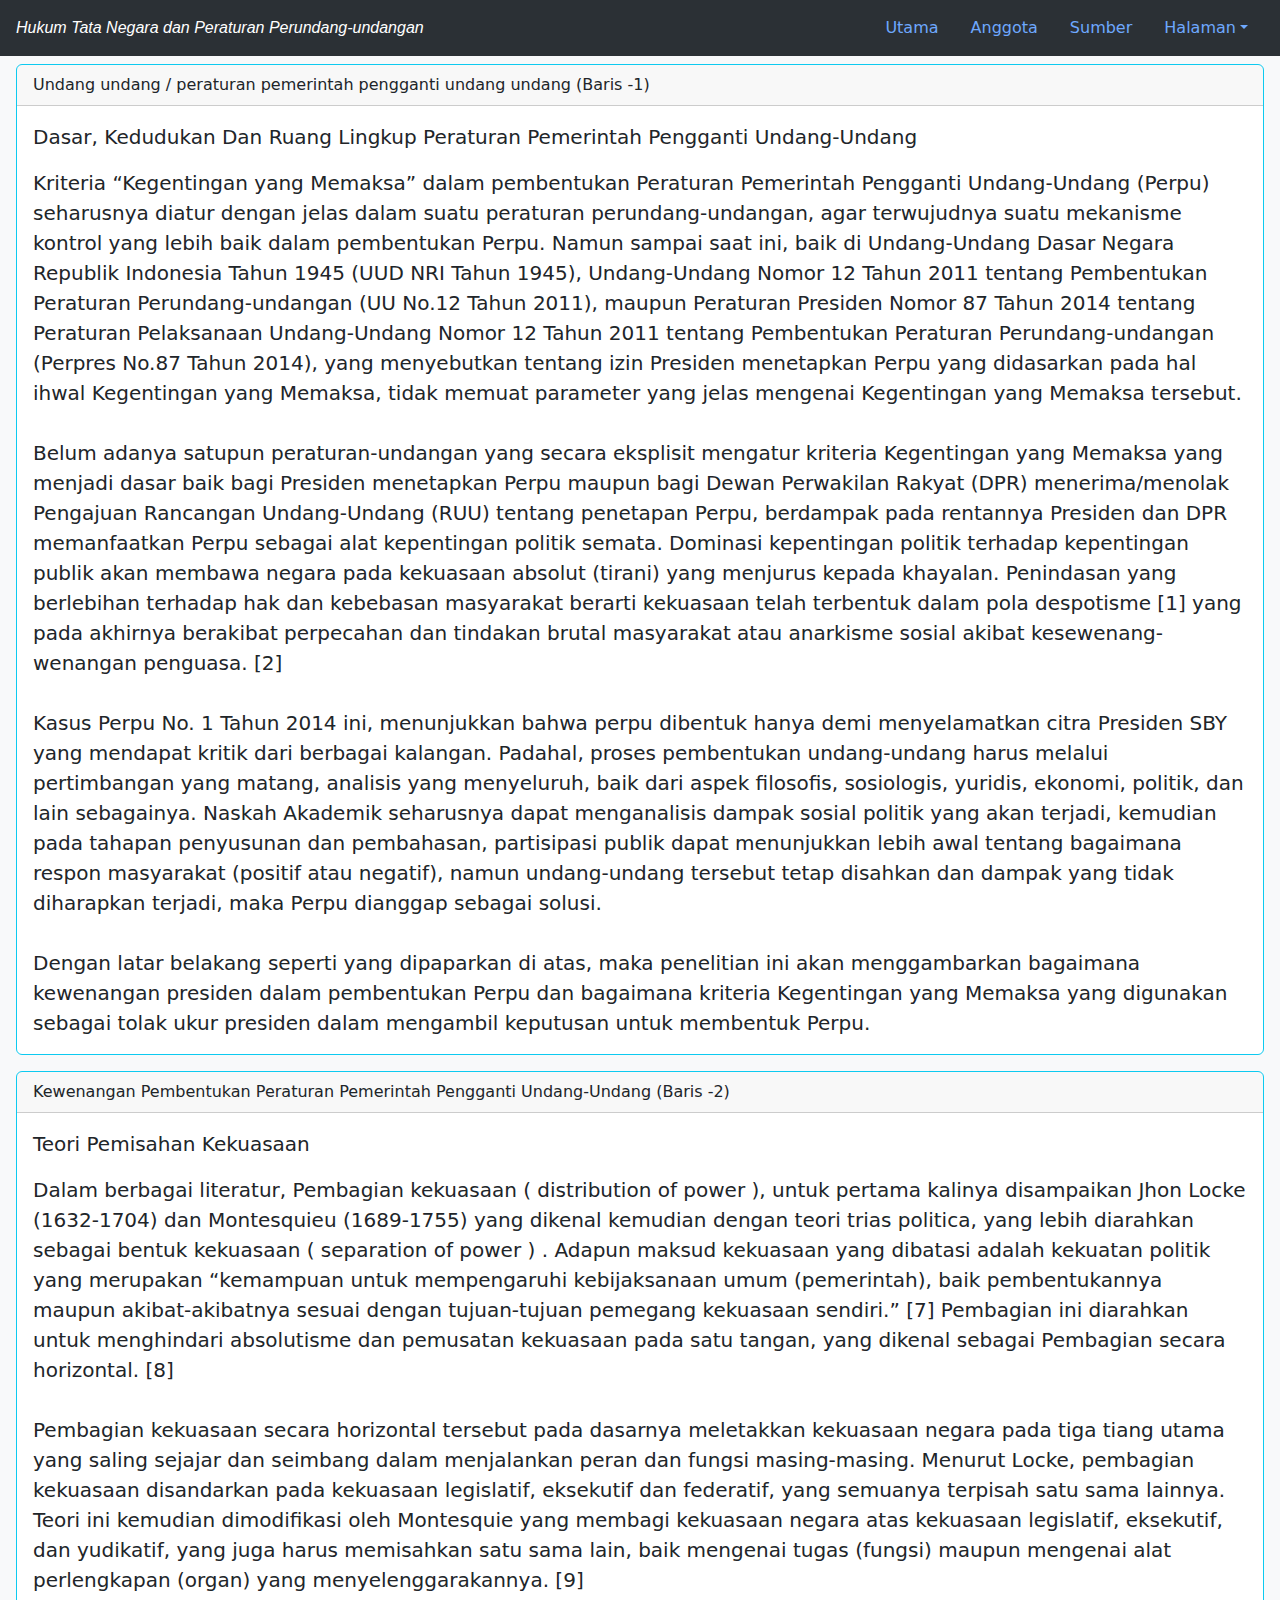
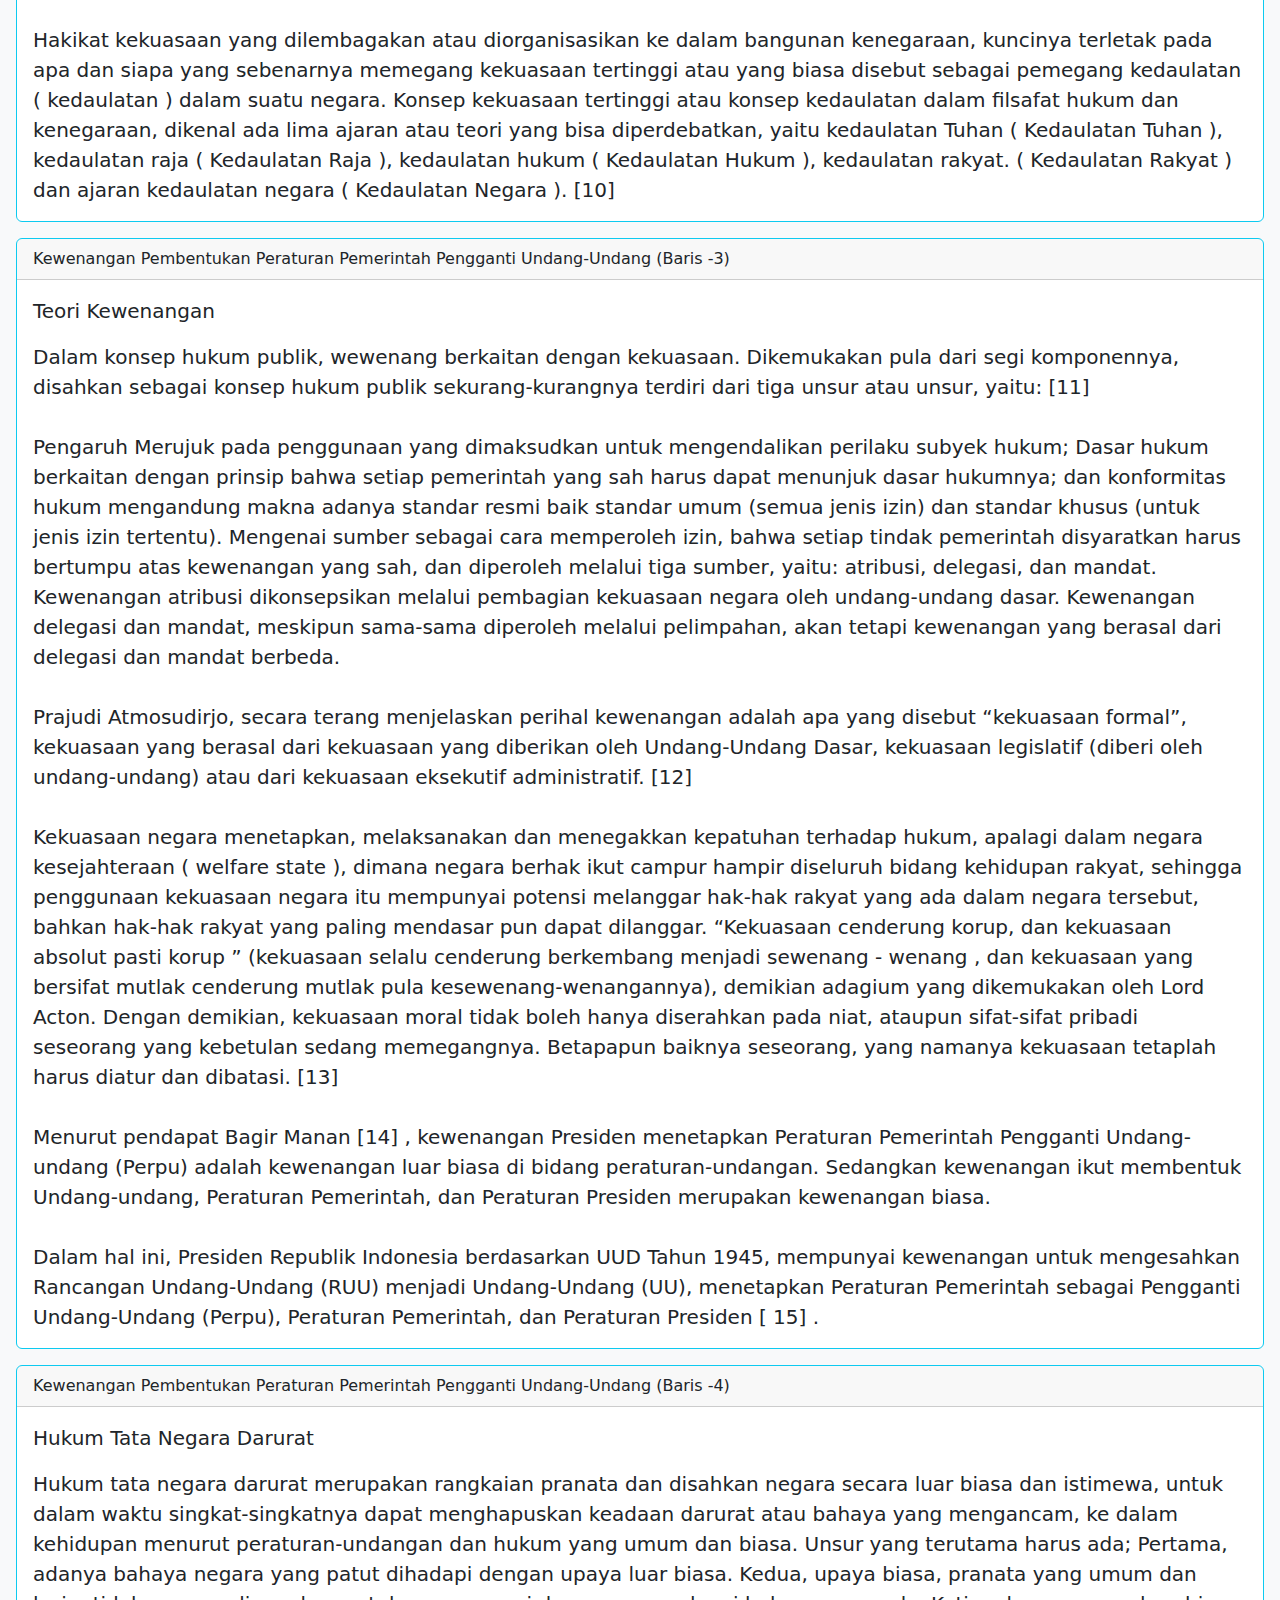
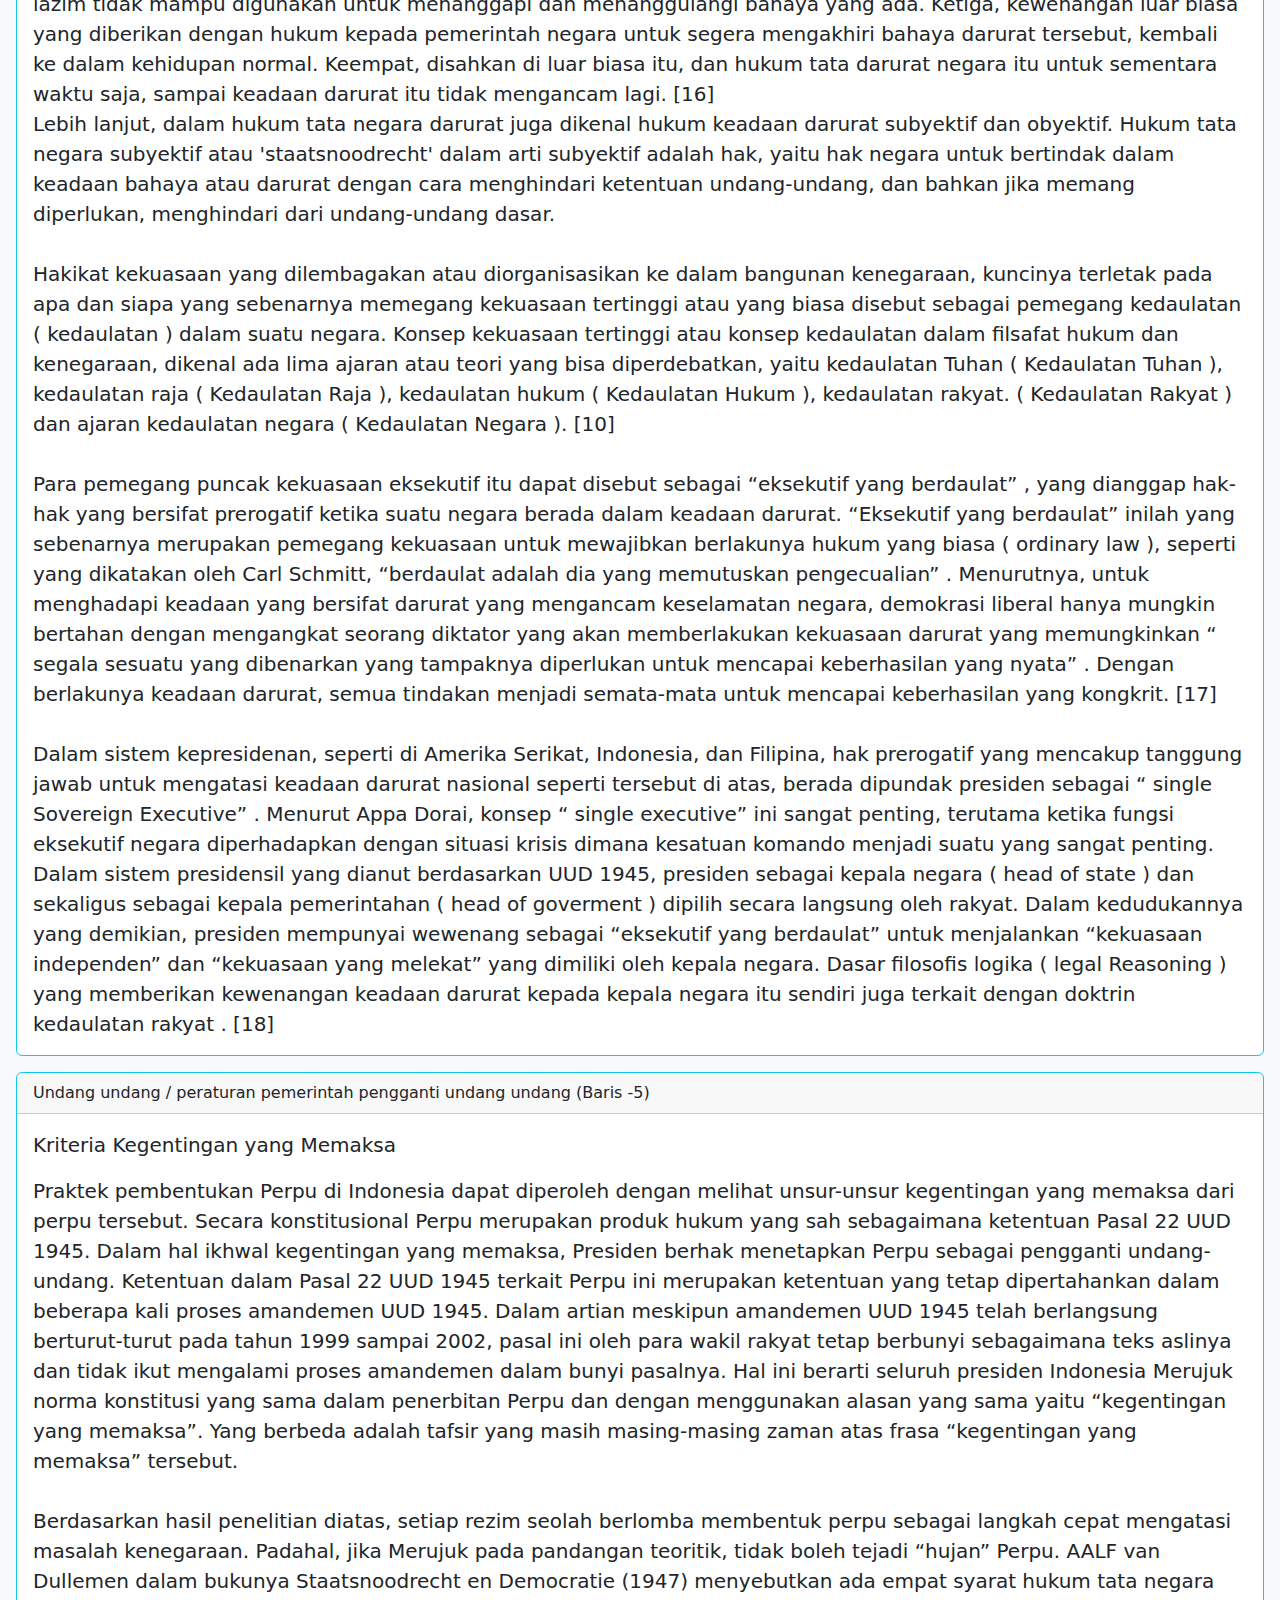
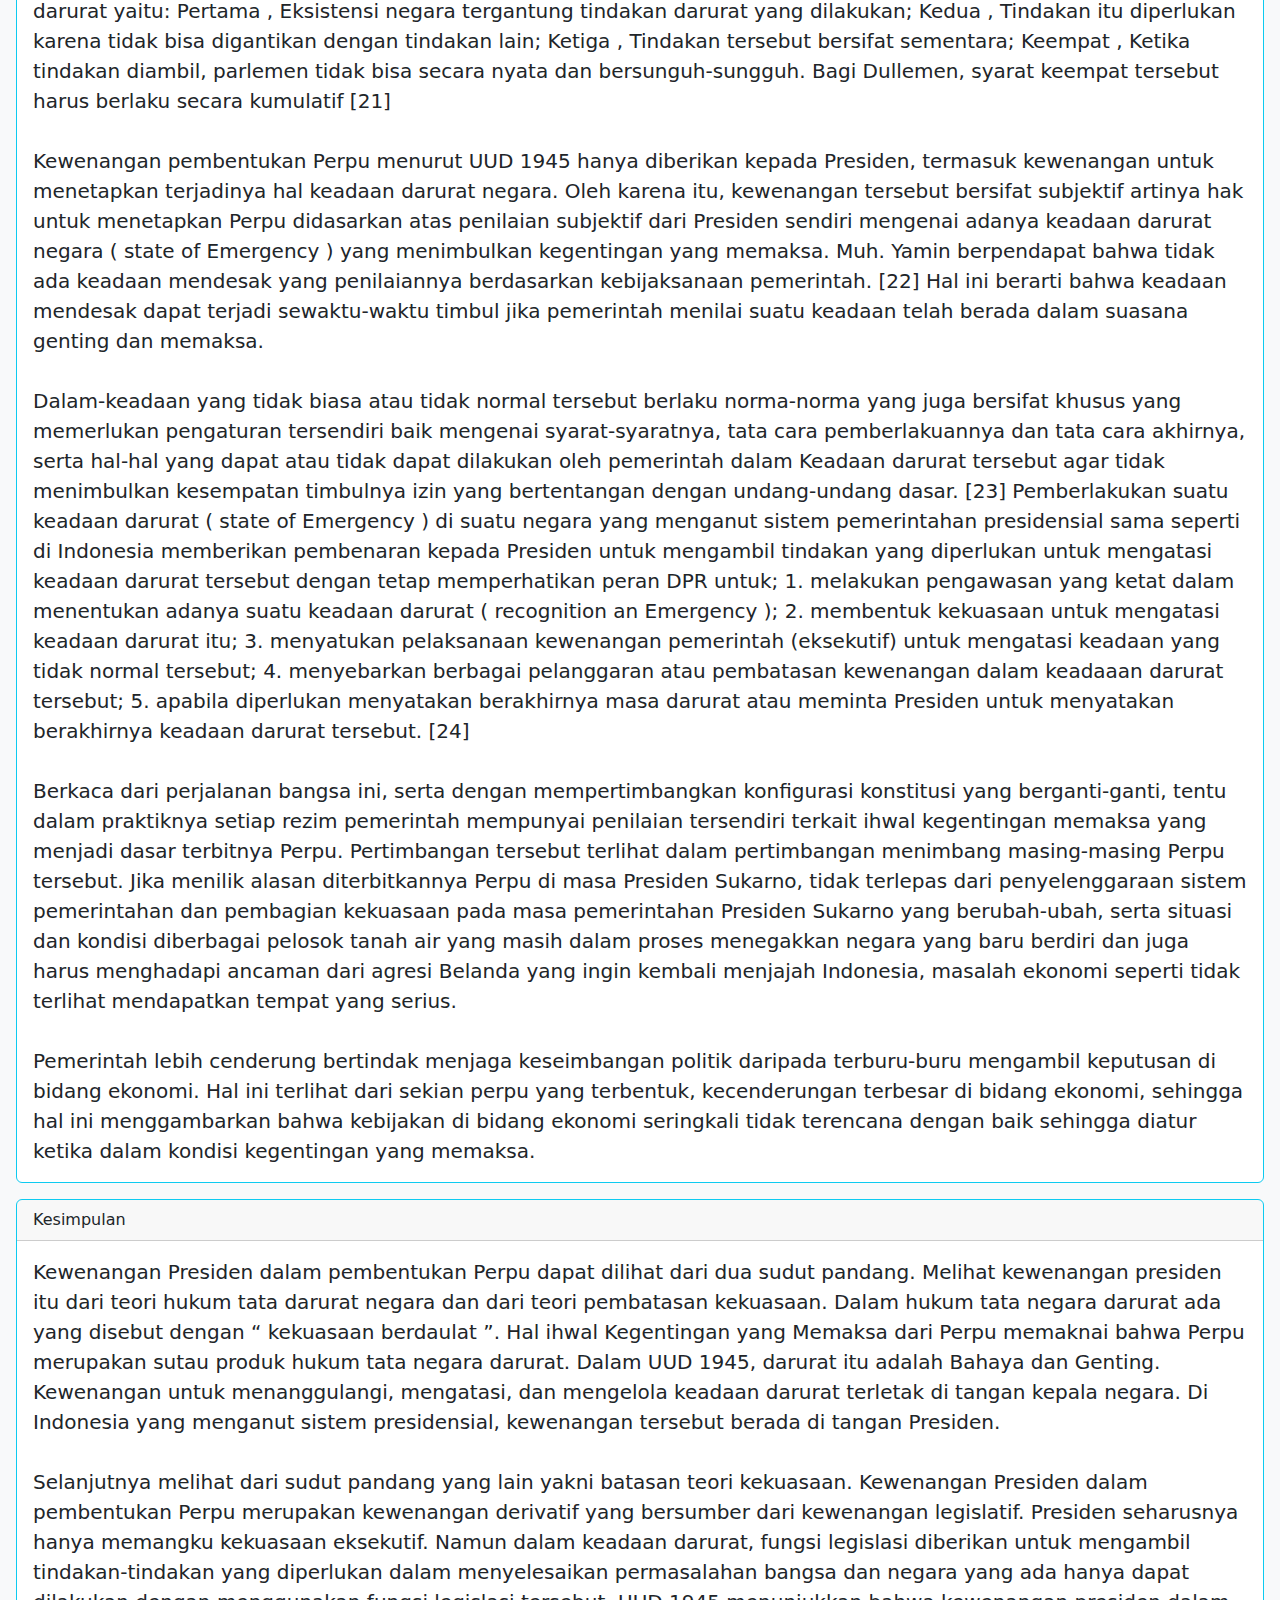
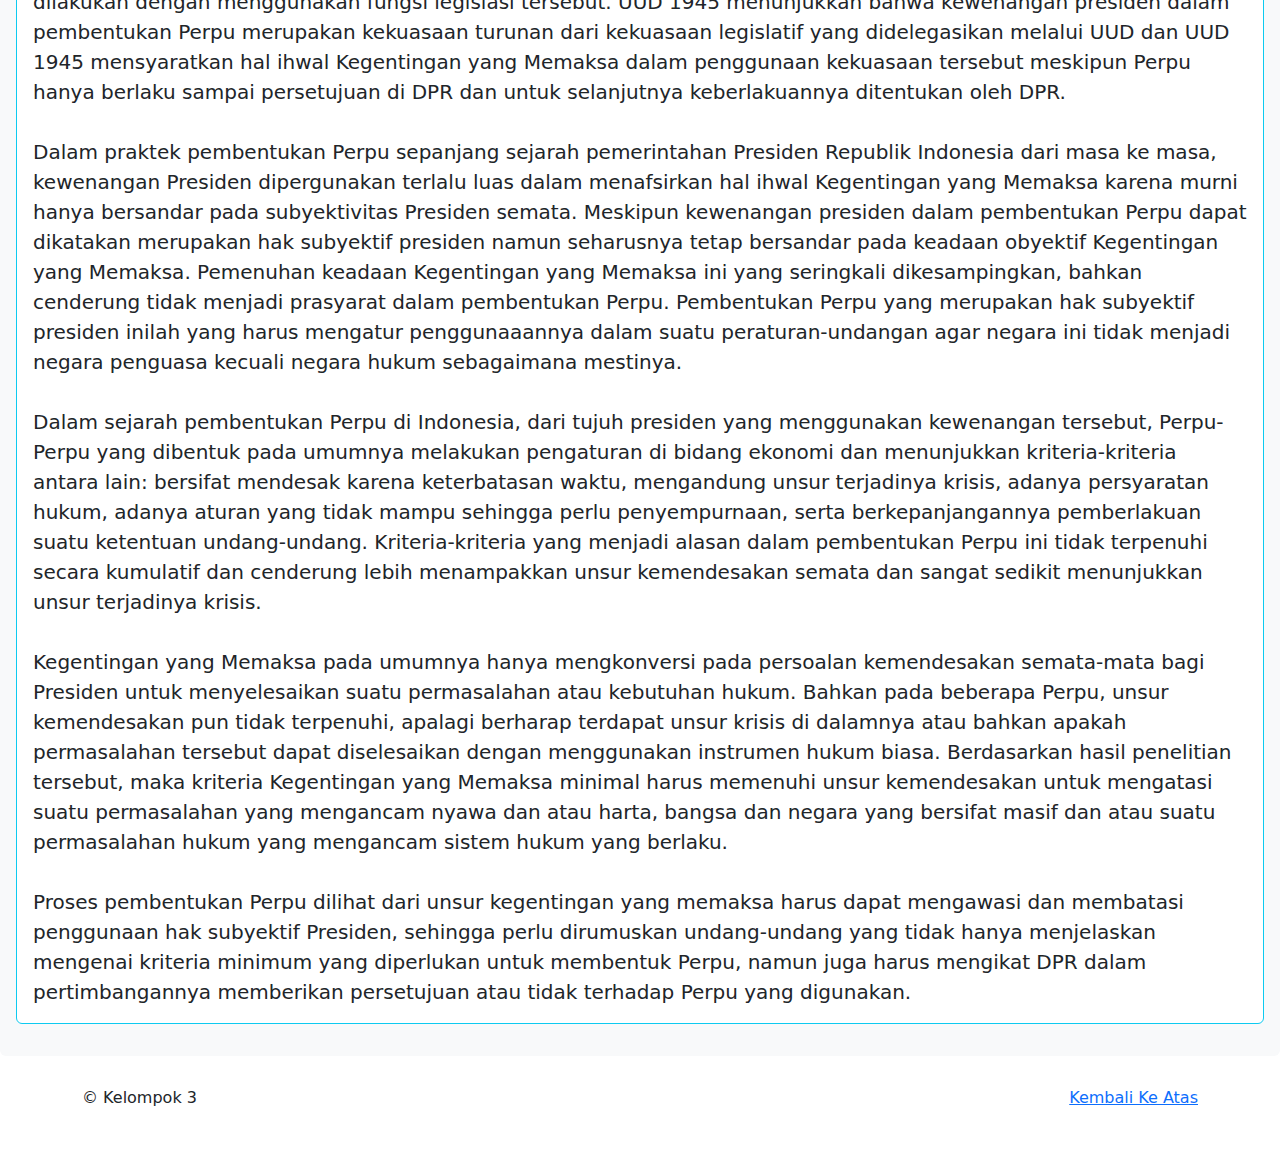
<file: index.html>
<!doctype html>
<html lang="en">
  <head>
    <meta charset="utf-8">
    <meta name="viewport" content="width=device-width, initial-scale=1">
    <title>Hukum Tata Negara dan Peraturan Perundang-undangan</title>
    <link rel="stylesheet" href="style.css">
    <link href="https://cdn.jsdelivr.net/npm/bootstrap@5.3.2/dist/css/bootstrap.min.css" rel="stylesheet" integrity="sha384-T3c6CoIi6uLrA9TneNEoa7RxnatzjcDSCmG1MXxSR1GAsXEV/Dwwykc2MPK8M2HN" crossorigin="anonymous">
    <link href="carousel.css" rel="stylesheet">
    <script src="assets/js/color-modes.js"></script>
    <link href="assets/dist/css/bootstrap.min.css" rel="stylesheet">
     

  </head>
  <body>
        
            
            <nav id="navbar" id="navbar-example2" class="navbar bg-body-tertiary fixed-top px-3 mb-3" data-bs-theme="dark">
            <a class="navbar-brand" href="#" style="font-family: Verdana, Geneva, Tahoma, sans-serif;  font-style: oblique; font-size: 16px; " >Hukum Tata Negara dan Peraturan Perundang-undangan</a>
            <ul class="nav nav-pills">  
                <li class="nav-item">
                  <a class="nav-link" href="index.html">Utama</a>
              </li>
                <li class="nav-item">
                <a class="nav-link" href="anggota.html">Anggota</a>
              </li>
                <li class="nav-item">
                <a class="nav-link" href="sumber.html">Sumber</a>
                </li>
                <li class="nav-item dropdown">
                <a class="nav-link dropdown-toggle" data-bs-toggle="dropdown" href="#" role="button" aria-expanded="false">Halaman</a>
                <ul class="dropdown-menu">
                    <li><a class="dropdown-item" href="#scrollspyHeading1">Baris -1</a></li>
                    <li><a class="dropdown-item" href="#scrollspyHeading2">Baris -2</a></li>
                    <li><a class="dropdown-item" href="#scrollspyHeading3">Baris -3</a></li>
                    <li><a class="dropdown-item" href="#scrollspyHeading4">Baris -4</a></li>
                    <li><a class="dropdown-item" href="#scrollspyHeading5">Baris -5</a></li>
                    <li><a class="dropdown-item" href="#scrollspyHeading6">Kesimpulan</a></li>
                </ul>
                </li>
            </ul>
            </nav>
            <div data-bs-spy="scroll" data-bs-target="#navbar-example2" data-bs-root-margin="0px 0px -40%" data-bs-smooth-scroll="true" class="scrollspy-example bg-body-tertiary p-3 rounded-2" tabindex="0">
            
            <!-- Section Pertama -->
            <section id="scrollspyHeading1" style="align-items: center;" > 

                    <div class="card border-info mb-3"   >
                             <div class="card-header">
                                 Undang undang / peraturan pemerintah pengganti undang undang (Baris -1)
                              </div>
                    <div class="card-body">
                        <blockquote class="blockquote mb-0">
                        <p>Dasar, Kedudukan Dan Ruang Lingkup Peraturan Pemerintah Pengganti Undang-Undang</p>
                        <footer>Kriteria “Kegentingan yang Memaksa” dalam pembentukan Peraturan Pemerintah Pengganti Undang-Undang (Perpu) seharusnya diatur dengan jelas dalam suatu peraturan perundang-undangan, agar terwujudnya suatu mekanisme kontrol yang lebih baik dalam pembentukan Perpu. Namun sampai saat ini, baik di Undang-Undang Dasar Negara Republik Indonesia Tahun 1945 (UUD NRI Tahun 1945), Undang-Undang Nomor 12 Tahun 2011 tentang Pembentukan Peraturan Perundang-undangan (UU No.12 Tahun 2011), maupun Peraturan Presiden Nomor 87 Tahun 2014 tentang Peraturan Pelaksanaan Undang-Undang Nomor 12 Tahun 2011 tentang Pembentukan Peraturan Perundang-undangan (Perpres No.87 Tahun 2014), yang menyebutkan tentang izin Presiden menetapkan Perpu yang didasarkan pada hal ihwal Kegentingan yang Memaksa, tidak memuat parameter yang jelas mengenai Kegentingan yang Memaksa tersebut.
                          <br>
                          <br>
                          Belum adanya satupun peraturan-undangan yang secara eksplisit mengatur kriteria Kegentingan yang Memaksa yang menjadi dasar baik bagi Presiden menetapkan Perpu maupun bagi Dewan Perwakilan Rakyat (DPR) menerima/menolak Pengajuan Rancangan Undang-Undang (RUU) tentang penetapan Perpu, berdampak pada rentannya Presiden dan DPR memanfaatkan Perpu sebagai alat kepentingan politik semata. Dominasi kepentingan politik terhadap kepentingan publik akan membawa negara pada kekuasaan absolut (tirani) yang menjurus kepada khayalan. Penindasan yang berlebihan terhadap hak dan kebebasan masyarakat berarti kekuasaan telah terbentuk dalam pola despotisme [1] yang pada akhirnya berakibat perpecahan dan tindakan brutal masyarakat atau anarkisme sosial akibat kesewenang-wenangan penguasa. [2]
                          <br>
                          <br>
                          Kasus Perpu No. 1 Tahun 2014 ini, menunjukkan bahwa perpu dibentuk hanya demi menyelamatkan citra Presiden SBY yang mendapat kritik dari berbagai kalangan. Padahal, proses pembentukan undang-undang harus melalui pertimbangan yang matang, analisis yang menyeluruh, baik dari aspek filosofis, sosiologis, yuridis, ekonomi, politik, dan lain sebagainya. Naskah Akademik seharusnya dapat menganalisis dampak sosial politik yang akan terjadi, kemudian pada tahapan penyusunan dan pembahasan, partisipasi publik dapat menunjukkan lebih awal tentang bagaimana respon masyarakat (positif atau negatif), namun undang-undang tersebut tetap disahkan dan dampak yang tidak diharapkan terjadi, maka Perpu dianggap sebagai solusi.
                          <br>
                          <br>
                          Dengan latar belakang seperti yang dipaparkan di atas, maka penelitian ini akan menggambarkan bagaimana kewenangan presiden dalam pembentukan Perpu dan bagaimana kriteria Kegentingan yang Memaksa yang digunakan sebagai tolak ukur presiden dalam mengambil keputusan untuk membentuk Perpu.
                        
                        </footer>
                        </blockquote>
                    </div>
                    </div>
            </section>

            <!-- Section Kedua -->
              <section id="scrollspyHeading2">

                  <div class="card border-info mb-3"   >
                             <div class="card-header">
                              Kewenangan Pembentukan Peraturan Pemerintah Pengganti Undang-Undang (Baris -2)
                              </div>
                    <div class="card-body">
                        <blockquote class="blockquote mb-0">
                        <p>Teori Pemisahan Kekuasaan</p>
                        <footer >Dalam berbagai literatur, Pembagian kekuasaan ( distribution of power ), untuk pertama kalinya disampaikan Jhon Locke (1632-1704) dan Montesquieu (1689-1755) yang dikenal kemudian dengan teori trias politica, yang lebih diarahkan sebagai bentuk kekuasaan ( separation of power ) . Adapun maksud kekuasaan yang dibatasi adalah kekuatan politik yang merupakan “kemampuan untuk mempengaruhi kebijaksanaan umum (pemerintah), baik pembentukannya maupun akibat-akibatnya sesuai dengan tujuan-tujuan pemegang kekuasaan sendiri.” [7] Pembagian ini diarahkan untuk menghindari absolutisme dan pemusatan kekuasaan pada satu tangan, yang dikenal sebagai Pembagian secara horizontal. [8]
                          <br>
                          <br>
                          Pembagian kekuasaan secara horizontal tersebut pada dasarnya meletakkan kekuasaan negara pada tiga tiang utama yang saling sejajar dan seimbang dalam menjalankan peran dan fungsi masing-masing. Menurut Locke, pembagian kekuasaan disandarkan pada kekuasaan legislatif, eksekutif dan federatif, yang semuanya terpisah satu sama lainnya. Teori ini kemudian dimodifikasi oleh Montesquie yang membagi kekuasaan negara atas kekuasaan legislatif, eksekutif, dan yudikatif, yang juga harus memisahkan satu sama lain, baik mengenai tugas (fungsi) maupun mengenai alat perlengkapan (organ) yang menyelenggarakannya. [9]
                          <br>
                          <br>
                          Hakikat kekuasaan yang dilembagakan atau diorganisasikan ke dalam bangunan kenegaraan, kuncinya terletak pada apa dan siapa yang sebenarnya memegang kekuasaan tertinggi atau yang biasa disebut sebagai pemegang kedaulatan ( kedaulatan ) dalam suatu negara. Konsep kekuasaan tertinggi atau konsep kedaulatan dalam filsafat hukum dan kenegaraan, dikenal ada lima ajaran atau teori yang bisa diperdebatkan, yaitu kedaulatan Tuhan ( Kedaulatan Tuhan ), kedaulatan raja ( Kedaulatan Raja ), kedaulatan hukum ( Kedaulatan Hukum ), kedaulatan rakyat. ( Kedaulatan Rakyat ) dan ajaran kedaulatan negara ( Kedaulatan Negara ). [10]
                
                        </footer>
                        </blockquote>
                    </div>
                    </div>

              </section>
           
              <!-- Section Ketiga -->
            <section id="scrollspyHeading3">

              <div class="card border-info mb-3"   >
                <div class="card-header">
                 Kewenangan Pembentukan Peraturan Pemerintah Pengganti Undang-Undang (Baris -3)
                 </div>
       <div class="card-body">
           <blockquote class="blockquote mb-0">
           <p>Teori Kewenangan</p>
           <footer >Dalam konsep hukum publik, wewenang berkaitan dengan kekuasaan. Dikemukakan pula dari segi komponennya, disahkan sebagai konsep hukum publik sekurang-kurangnya terdiri dari tiga unsur atau unsur, yaitu: [11]
             <br>
             <br>
              Pengaruh Merujuk pada penggunaan yang dimaksudkan untuk mengendalikan perilaku subyek hukum;
              Dasar hukum berkaitan dengan prinsip bahwa setiap pemerintah yang sah harus dapat menunjuk dasar hukumnya; dan
              konformitas hukum mengandung makna adanya standar resmi baik standar umum (semua jenis izin) dan standar khusus (untuk jenis izin tertentu).
              Mengenai sumber sebagai cara memperoleh izin, bahwa setiap tindak pemerintah disyaratkan harus bertumpu atas kewenangan yang sah, dan diperoleh melalui tiga sumber, yaitu: atribusi, delegasi, dan mandat. Kewenangan atribusi dikonsepsikan melalui pembagian kekuasaan negara oleh undang-undang dasar. Kewenangan delegasi dan mandat, meskipun sama-sama diperoleh melalui pelimpahan, akan tetapi kewenangan yang berasal dari delegasi dan mandat berbeda.
             <br>
             <br>
             Prajudi Atmosudirjo, secara terang menjelaskan perihal kewenangan adalah apa yang disebut “kekuasaan formal”, kekuasaan yang berasal dari kekuasaan yang diberikan oleh Undang-Undang Dasar, kekuasaan legislatif (diberi oleh undang-undang) atau dari kekuasaan eksekutif administratif. [12]
             <br>
             <br>
             Kekuasaan negara menetapkan, melaksanakan dan menegakkan kepatuhan terhadap hukum, apalagi dalam negara kesejahteraan ( welfare state ), dimana negara berhak ikut campur hampir diseluruh bidang kehidupan rakyat, sehingga penggunaan kekuasaan negara itu mempunyai potensi melanggar hak-hak rakyat yang ada dalam negara tersebut, bahkan hak-hak rakyat yang paling mendasar pun dapat dilanggar. “Kekuasaan cenderung korup, dan kekuasaan absolut pasti korup ” (kekuasaan selalu cenderung berkembang menjadi sewenang - wenang , dan kekuasaan yang bersifat mutlak cenderung mutlak pula kesewenang-wenangannya), demikian adagium yang dikemukakan oleh Lord Acton. Dengan demikian, kekuasaan moral tidak boleh hanya diserahkan pada niat, ataupun sifat-sifat pribadi seseorang yang kebetulan sedang memegangnya. Betapapun baiknya seseorang, yang namanya kekuasaan tetaplah harus diatur dan dibatasi. [13]
             <br>
             <br>
             Menurut pendapat Bagir Manan [14] , kewenangan Presiden menetapkan Peraturan Pemerintah Pengganti Undang-undang (Perpu) adalah kewenangan luar biasa di bidang peraturan-undangan. Sedangkan kewenangan ikut membentuk Undang-undang, Peraturan Pemerintah, dan Peraturan Presiden merupakan kewenangan biasa.
             <br>
             <br>
             Dalam hal ini, Presiden Republik Indonesia berdasarkan UUD Tahun 1945, mempunyai kewenangan untuk mengesahkan Rancangan Undang-Undang (RUU) menjadi Undang-Undang (UU), menetapkan Peraturan Pemerintah sebagai Pengganti Undang-Undang (Perpu), Peraturan Pemerintah, dan Peraturan Presiden [ 15] .
           </footer>
           </blockquote>
       </div>
       </div>


            </section>

            <!-- Section Ke 4 -->
            <section id="scrollspyHeading4">

                
              <div class="card border-info mb-3"   >
                <div class="card-header">
                 Kewenangan Pembentukan Peraturan Pemerintah Pengganti Undang-Undang (Baris -4)
                 </div>
       <div class="card-body">
           <blockquote class="blockquote mb-0">
           <p>Hukum Tata Negara Darurat</p>
           <footer >Hukum tata negara darurat merupakan rangkaian pranata dan disahkan negara secara luar biasa dan istimewa, untuk dalam waktu singkat-singkatnya dapat menghapuskan keadaan darurat atau bahaya yang mengancam, ke dalam kehidupan menurut peraturan-undangan dan hukum yang umum dan biasa. Unsur yang terutama harus ada; Pertama, adanya bahaya negara yang patut dihadapi dengan upaya luar biasa. Kedua, upaya biasa, pranata yang umum dan lazim tidak mampu digunakan untuk menanggapi dan menanggulangi bahaya yang ada. Ketiga, kewenangan luar biasa yang diberikan dengan hukum kepada pemerintah negara untuk segera mengakhiri bahaya darurat tersebut, kembali ke dalam kehidupan normal. Keempat, disahkan di luar biasa itu, dan hukum tata darurat negara itu untuk sementara waktu saja, sampai keadaan darurat itu tidak mengancam lagi. [16]
             <br>            
              Lebih lanjut, dalam hukum tata negara darurat juga dikenal hukum keadaan darurat subyektif dan obyektif. Hukum tata negara subyektif atau 'staatsnoodrecht' dalam arti subyektif adalah hak, yaitu hak negara untuk bertindak dalam keadaan bahaya atau darurat dengan cara menghindari ketentuan undang-undang, dan bahkan jika memang diperlukan, menghindari dari undang-undang dasar.
             <br>
             <br>
             Hakikat kekuasaan yang dilembagakan atau diorganisasikan ke dalam bangunan kenegaraan, kuncinya terletak pada apa dan siapa yang sebenarnya memegang kekuasaan tertinggi atau yang biasa disebut sebagai pemegang kedaulatan ( kedaulatan ) dalam suatu negara. Konsep kekuasaan tertinggi atau konsep kedaulatan dalam filsafat hukum dan kenegaraan, dikenal ada lima ajaran atau teori yang bisa diperdebatkan, yaitu kedaulatan Tuhan ( Kedaulatan Tuhan ), kedaulatan raja ( Kedaulatan Raja ), kedaulatan hukum ( Kedaulatan Hukum ), kedaulatan rakyat. ( Kedaulatan Rakyat ) dan ajaran kedaulatan negara ( Kedaulatan Negara ). [10]
             <br>
             <br>
             Para pemegang puncak kekuasaan eksekutif itu dapat disebut sebagai “eksekutif yang berdaulat” , yang dianggap hak-hak yang bersifat prerogatif ketika suatu negara berada dalam keadaan darurat. “Eksekutif yang berdaulat” inilah yang sebenarnya merupakan pemegang kekuasaan untuk mewajibkan berlakunya hukum yang biasa ( ordinary law ), seperti yang dikatakan oleh Carl Schmitt, “berdaulat adalah dia yang memutuskan pengecualian” . Menurutnya, untuk menghadapi keadaan yang bersifat darurat yang mengancam keselamatan negara, demokrasi liberal hanya mungkin bertahan dengan mengangkat seorang diktator yang akan memberlakukan kekuasaan darurat yang memungkinkan “ segala sesuatu yang dibenarkan yang tampaknya diperlukan untuk mencapai keberhasilan yang nyata” . Dengan berlakunya keadaan darurat, semua tindakan menjadi semata-mata untuk mencapai keberhasilan yang kongkrit. [17]
             <br>
             <br>            
            Dalam sistem kepresidenan, seperti di Amerika Serikat, Indonesia, dan Filipina, hak prerogatif yang mencakup tanggung jawab untuk mengatasi keadaan darurat nasional seperti tersebut di atas, berada dipundak presiden sebagai “ single Sovereign Executive” . Menurut Appa Dorai, konsep “ single executive” ini sangat penting, terutama ketika fungsi eksekutif negara diperhadapkan dengan situasi krisis dimana kesatuan komando menjadi suatu yang sangat penting. Dalam sistem presidensil yang dianut berdasarkan UUD 1945, presiden sebagai kepala negara ( head of state ) dan sekaligus sebagai kepala pemerintahan ( head of goverment ) dipilih secara langsung oleh rakyat. Dalam kedudukannya yang demikian, presiden mempunyai wewenang sebagai “eksekutif yang berdaulat” untuk menjalankan “kekuasaan independen” dan “kekuasaan yang melekat” yang dimiliki oleh kepala negara. Dasar filosofis logika ( legal Reasoning ) yang memberikan kewenangan keadaan darurat kepada kepala negara itu sendiri juga terkait dengan doktrin kedaulatan rakyat . [18]
           </footer>
           </blockquote>
       </div>
       </div>


            </section>

            <!-- Section 5 -->
            <section id="scrollspyHeading5">

              <div class="card border-info mb-3"   >
                <div class="card-header">
                    Undang undang / peraturan pemerintah pengganti undang undang (Baris -5)
                 </div>
       <div class="card-body">
           <blockquote class="blockquote mb-0">
           <p>Kriteria Kegentingan yang Memaksa</p>
           <footer >
            Praktek pembentukan Perpu di Indonesia dapat diperoleh dengan melihat unsur-unsur kegentingan yang memaksa dari perpu tersebut. Secara konstitusional Perpu merupakan produk hukum yang sah sebagaimana ketentuan Pasal 22 UUD 1945. Dalam hal ikhwal kegentingan yang memaksa, Presiden berhak menetapkan Perpu sebagai pengganti undang-undang. Ketentuan dalam Pasal 22 UUD 1945 terkait Perpu ini merupakan ketentuan yang tetap dipertahankan dalam beberapa kali proses amandemen UUD 1945. Dalam artian meskipun amandemen UUD 1945 telah berlangsung berturut-turut pada tahun 1999 sampai 2002, pasal ini oleh para wakil rakyat tetap berbunyi sebagaimana teks aslinya dan tidak ikut mengalami proses amandemen dalam bunyi pasalnya. Hal ini berarti seluruh presiden Indonesia Merujuk norma konstitusi yang sama dalam penerbitan Perpu dan dengan menggunakan alasan yang sama yaitu “kegentingan yang memaksa”. Yang berbeda adalah tafsir yang masih masing-masing zaman atas frasa “kegentingan yang memaksa” tersebut.
             <br>
             <br>
            Berdasarkan hasil penelitian diatas, setiap rezim seolah berlomba membentuk perpu sebagai langkah cepat mengatasi masalah kenegaraan. Padahal, jika Merujuk pada pandangan teoritik, tidak boleh tejadi “hujan” Perpu. AALF van Dullemen dalam bukunya Staatsnoodrecht en Democratie (1947) menyebutkan ada empat syarat hukum tata negara darurat yaitu: Pertama , Eksistensi negara tergantung tindakan darurat yang dilakukan; Kedua , Tindakan itu diperlukan karena tidak bisa digantikan dengan tindakan lain; Ketiga , Tindakan tersebut bersifat sementara; Keempat , Ketika tindakan diambil, parlemen tidak bisa secara nyata dan bersunguh-sungguh. Bagi Dullemen, syarat keempat tersebut harus berlaku secara kumulatif [21]
             <br>
             <br>
             Kewenangan pembentukan Perpu menurut UUD 1945 hanya diberikan kepada Presiden, termasuk kewenangan untuk menetapkan terjadinya hal keadaan darurat negara. Oleh karena itu, kewenangan tersebut bersifat subjektif artinya hak untuk menetapkan Perpu didasarkan atas penilaian subjektif dari Presiden sendiri mengenai adanya keadaan darurat negara ( state of Emergency ) yang menimbulkan kegentingan yang memaksa. Muh. Yamin berpendapat bahwa tidak ada keadaan mendesak yang penilaiannya berdasarkan kebijaksanaan pemerintah. [22] Hal ini berarti bahwa keadaan mendesak dapat terjadi sewaktu-waktu timbul jika pemerintah menilai suatu keadaan telah berada dalam suasana genting dan memaksa.
             <br>
             <br>
             Dalam-keadaan yang tidak biasa atau tidak normal tersebut berlaku norma-norma yang juga bersifat khusus yang memerlukan pengaturan tersendiri baik mengenai syarat-syaratnya, tata cara pemberlakuannya dan tata cara akhirnya, serta hal-hal yang dapat atau tidak dapat dilakukan oleh pemerintah dalam Keadaan darurat tersebut agar tidak menimbulkan kesempatan timbulnya izin yang bertentangan dengan undang-undang dasar. [23] Pemberlakukan suatu keadaan darurat ( state of Emergency ) di suatu negara yang menganut sistem pemerintahan presidensial sama seperti di Indonesia memberikan pembenaran kepada Presiden untuk mengambil tindakan yang diperlukan untuk mengatasi keadaan darurat tersebut dengan tetap memperhatikan peran DPR untuk; 1. melakukan pengawasan yang ketat dalam menentukan adanya suatu keadaan darurat ( recognition an Emergency ); 2. membentuk kekuasaan untuk mengatasi keadaan darurat itu; 3. menyatukan pelaksanaan kewenangan pemerintah (eksekutif) untuk mengatasi keadaan yang tidak normal tersebut; 4. menyebarkan berbagai pelanggaran atau pembatasan kewenangan dalam keadaaan darurat tersebut; 5. apabila diperlukan menyatakan berakhirnya masa darurat atau meminta Presiden untuk menyatakan berakhirnya keadaan darurat tersebut. [24]
             <br>
             <br>
             Berkaca dari perjalanan bangsa ini, serta dengan mempertimbangkan konfigurasi konstitusi yang berganti-ganti, tentu dalam praktiknya setiap rezim pemerintah mempunyai penilaian tersendiri terkait ihwal kegentingan memaksa yang menjadi dasar terbitnya Perpu. Pertimbangan tersebut terlihat dalam pertimbangan menimbang masing-masing Perpu tersebut. Jika menilik alasan diterbitkannya Perpu di masa Presiden Sukarno, tidak terlepas dari penyelenggaraan sistem pemerintahan dan pembagian kekuasaan pada masa pemerintahan Presiden Sukarno yang berubah-ubah, serta situasi dan kondisi diberbagai pelosok tanah air yang masih dalam proses menegakkan negara yang baru berdiri dan juga harus menghadapi ancaman dari agresi Belanda yang ingin kembali menjajah Indonesia, masalah ekonomi seperti tidak terlihat mendapatkan tempat yang serius.
             <br>
             <br>
             Pemerintah lebih cenderung bertindak menjaga keseimbangan politik daripada terburu-buru mengambil keputusan di bidang ekonomi. Hal ini terlihat dari sekian perpu yang terbentuk, kecenderungan terbesar di bidang ekonomi, sehingga hal ini menggambarkan bahwa kebijakan di bidang ekonomi seringkali tidak terencana dengan baik sehingga diatur ketika dalam kondisi kegentingan yang memaksa.

           </footer>
           </blockquote>
       </div>

       <!-- Section -6 -->
       </div>
            <section id="scrollspyHeading6">

              <div class="card border-info mb-3"   >
                <div class="card-header">
                  Kesimpulan  
                 </div>
       <div class="card-body"> 
           <blockquote class="blockquote mb-0">
           <footer >
            Kewenangan Presiden dalam pembentukan Perpu dapat dilihat dari dua sudut pandang. Melihat kewenangan presiden itu dari teori hukum tata darurat negara dan dari teori pembatasan kekuasaan. Dalam hukum tata negara darurat ada yang disebut dengan “ kekuasaan berdaulat ”. Hal ihwal Kegentingan yang Memaksa dari Perpu memaknai bahwa Perpu merupakan sutau produk hukum tata negara darurat. Dalam UUD 1945, darurat itu adalah Bahaya dan Genting. Kewenangan untuk menanggulangi, mengatasi, dan mengelola keadaan darurat terletak di tangan kepala negara. Di Indonesia yang menganut sistem presidensial, kewenangan tersebut berada di tangan Presiden.
             <br>
             <br>
             Selanjutnya melihat dari sudut pandang yang lain yakni batasan teori kekuasaan. Kewenangan Presiden dalam pembentukan Perpu merupakan kewenangan derivatif yang bersumber dari kewenangan legislatif. Presiden seharusnya hanya memangku kekuasaan eksekutif. Namun dalam keadaan darurat, fungsi legislasi diberikan untuk mengambil tindakan-tindakan yang diperlukan dalam menyelesaikan permasalahan bangsa dan negara yang ada hanya dapat dilakukan dengan menggunakan fungsi legislasi tersebut. UUD 1945 menunjukkan bahwa kewenangan presiden dalam pembentukan Perpu merupakan kekuasaan turunan dari kekuasaan legislatif yang didelegasikan melalui UUD dan UUD 1945 mensyaratkan hal ihwal Kegentingan yang Memaksa dalam penggunaan kekuasaan tersebut meskipun Perpu hanya berlaku sampai persetujuan di DPR dan untuk selanjutnya keberlakuannya ditentukan oleh DPR.
             <br>
             <br>
             Dalam praktek pembentukan Perpu sepanjang sejarah pemerintahan Presiden Republik Indonesia dari masa ke masa, kewenangan Presiden dipergunakan terlalu luas dalam menafsirkan hal ihwal Kegentingan yang Memaksa karena murni hanya bersandar pada subyektivitas Presiden semata. Meskipun kewenangan presiden dalam pembentukan Perpu dapat dikatakan merupakan hak subyektif presiden namun seharusnya tetap bersandar pada keadaan obyektif Kegentingan yang Memaksa. Pemenuhan keadaan Kegentingan yang Memaksa ini yang seringkali dikesampingkan, bahkan cenderung tidak menjadi prasyarat dalam pembentukan Perpu. Pembentukan Perpu yang merupakan hak subyektif presiden inilah yang harus mengatur penggunaaannya dalam suatu peraturan-undangan agar negara ini tidak menjadi negara penguasa kecuali negara hukum sebagaimana mestinya.
             <br>
             <br>
            Dalam sejarah pembentukan Perpu di Indonesia, dari tujuh presiden yang menggunakan kewenangan tersebut, Perpu-Perpu yang dibentuk pada umumnya melakukan pengaturan di bidang ekonomi dan menunjukkan kriteria-kriteria antara lain: bersifat mendesak karena keterbatasan waktu, mengandung unsur terjadinya krisis, adanya persyaratan hukum, adanya aturan yang tidak mampu sehingga perlu penyempurnaan, serta berkepanjangannya pemberlakuan suatu ketentuan undang-undang. Kriteria-kriteria yang menjadi alasan dalam pembentukan Perpu ini tidak terpenuhi secara kumulatif dan cenderung lebih menampakkan unsur kemendesakan semata dan sangat sedikit menunjukkan unsur terjadinya krisis.
             <br>
             <br>
             Kegentingan yang Memaksa pada umumnya hanya mengkonversi pada persoalan kemendesakan semata-mata bagi Presiden untuk menyelesaikan suatu permasalahan atau kebutuhan hukum. Bahkan pada beberapa Perpu, unsur kemendesakan pun tidak terpenuhi, apalagi berharap terdapat unsur krisis di dalamnya atau bahkan apakah permasalahan tersebut dapat diselesaikan dengan menggunakan instrumen hukum biasa. Berdasarkan hasil penelitian tersebut, maka kriteria Kegentingan yang Memaksa minimal harus memenuhi unsur kemendesakan untuk mengatasi suatu permasalahan yang mengancam nyawa dan atau harta, bangsa dan negara yang bersifat masif dan atau suatu permasalahan hukum yang mengancam sistem hukum yang berlaku.
             <br>
             <br>
             Proses pembentukan Perpu dilihat dari unsur kegentingan yang memaksa harus dapat mengawasi dan membatasi penggunaan hak subyektif Presiden, sehingga perlu dirumuskan undang-undang yang tidak hanya menjelaskan mengenai kriteria minimum yang diperlukan untuk membentuk Perpu, namun juga harus mengikat DPR dalam pertimbangannya memberikan persetujuan atau tidak terhadap Perpu yang digunakan.

           </footer>
           </blockquote>
       </div>
       </div>


           
            </div>


              <!-- FOOTER -->
  <footer class="container" style="margin-top: 30px;">
    <p class="float-end"><a href="#">Kembali Ke Atas</a></p>
    <p>&copy; Kelompok 3</p>
  </footer>


    <script src="https://cdn.jsdelivr.net/npm/bootstrap@5.3.2/dist/js/bootstrap.bundle.min.js" integrity="sha384-C6RzsynM9kWDrMNeT87bh95OGNyZPhcTNXj1NW7RuBCsyN/o0jlpcV8Qyq46cDfL" crossorigin="anonymous"></script>
  </body>
</html>
</file>
<file: style.css>
body {
    background-color: #094373;
}
</file>
<file: carousel.css>
/* GLOBAL STYLES
-------------------------------------------------- */
/* Padding below the footer and lighter body text */

body {
  padding-top: 3rem;
  padding-bottom: 3rem;
  color: rgb(var(--bs-tertiary-color-rgb));
}


/* CUSTOMIZE THE CAROUSEL
-------------------------------------------------- */

/* Carousel base class */
.carousel {
  margin-bottom: 4rem;
}
/* Since positioning the image, we need to help out the caption */
.carousel-caption {
  bottom: 3rem;
  z-index: 10;
}

/* Declare heights because of positioning of img element */
.carousel-item {
  height: 32rem;
}


/* MARKETING CONTENT
-------------------------------------------------- */

/* Center align the text within the three columns below the carousel */
.marketing .col-lg-4 {
  margin-bottom: 1.5rem;
  text-align: center;
}
/* rtl:begin:ignore */
.marketing .col-lg-4 p {
  margin-right: .75rem;
  margin-left: .75rem;
}
/* rtl:end:ignore */


/* Featurettes
------------------------- */

.featurette-divider {
  margin: 5rem 0; /* Space out the Bootstrap <hr> more */
}

/* Thin out the marketing headings */
/* rtl:begin:remove */
.featurette-heading {
  letter-spacing: -.05rem;
}

/* rtl:end:remove */

/* RESPONSIVE CSS
-------------------------------------------------- */

@media (min-width: 40em) {
  /* Bump up size of carousel content */
  .carousel-caption p {
    margin-bottom: 1.25rem;
    font-size: 1.25rem;
    line-height: 1.4;
  }

  .featurette-heading {
    font-size: 50px;
  }
}

@media (min-width: 62em) {
  .featurette-heading {
    margin-top: 7rem;
  }
}
</file>
